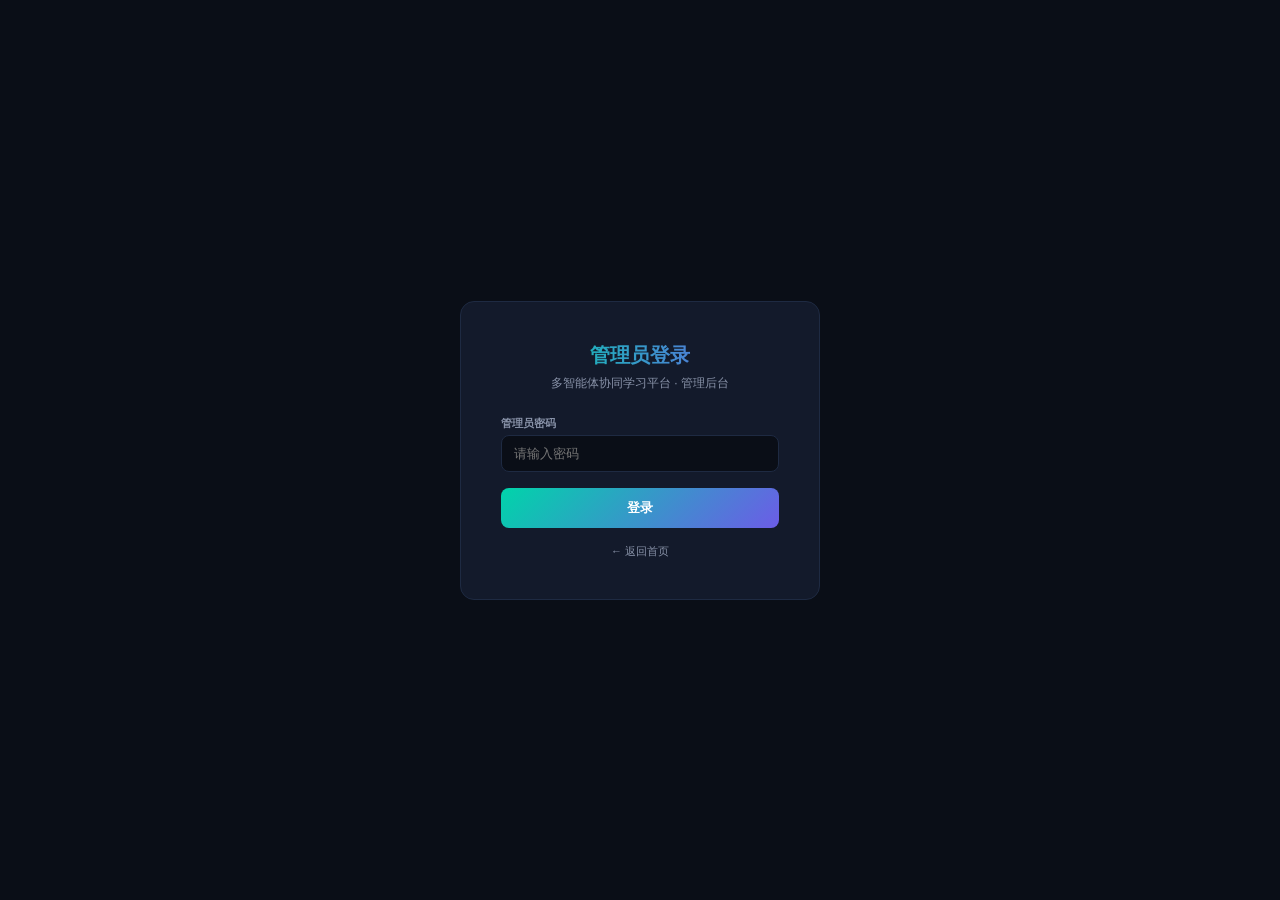
<file: static/admin_login.html>
<!DOCTYPE html>
<html lang="zh-CN">
<head>
<meta charset="UTF-8">
<meta name="viewport" content="width=device-width, initial-scale=1.0">
<title>管理员登录 - 多智能体协同学习平台</title>
<style>
*{margin:0;padding:0;box-sizing:border-box}
body{font-family:-apple-system,BlinkMacSystemFont,'Segoe UI','Microsoft YaHei',sans-serif;background:#0a0e17;color:#e8edf5;min-height:100vh;display:flex;align-items:center;justify-content:center}
.login-box{background:#131a2b;border:1px solid #1e2a42;border-radius:14px;padding:40px;width:360px;text-align:center}
.login-box h1{font-size:20px;margin-bottom:6px;background:linear-gradient(90deg,#00d4aa,#6c5ce7);-webkit-background-clip:text;-webkit-text-fill-color:transparent}
.login-box p{font-size:12px;color:#8892a8;margin-bottom:24px}
.form-group{margin-bottom:16px;text-align:left}
.form-group label{display:block;font-size:11px;color:#8892a8;margin-bottom:4px;font-weight:600}
.form-group input{width:100%;padding:10px 12px;background:#0a0e17;border:1px solid #1e2a42;border-radius:8px;color:#e8edf5;font-size:13px;outline:none;transition:border .2s}
.form-group input:focus{border-color:#00d4aa}
.btn{width:100%;padding:11px;border:none;border-radius:8px;font-size:13px;font-weight:700;cursor:pointer;background:linear-gradient(135deg,#00d4aa,#6c5ce7);color:#fff;transition:transform .2s}
.btn:hover{transform:translateY(-1px);box-shadow:0 4px 18px rgba(0,212,170,.3)}
.error{color:#ff6b6b;font-size:11px;margin-top:8px;display:none}
.back{display:inline-block;margin-top:16px;font-size:11px;color:#8892a8;text-decoration:none}
.back:hover{color:#00d4aa}
</style>
</head>
<body>
<div class="login-box">
  <h1>管理员登录</h1>
  <p>多智能体协同学习平台 · 管理后台</p>
  <div class="form-group">
    <label>管理员密码</label>
    <input type="password" id="pwdInput" placeholder="请输入密码" onkeydown="if(event.key==='Enter')doLogin()">
  </div>
  <button class="btn" onclick="doLogin()">登录</button>
  <div class="error" id="errMsg"></div>
  <a class="back" href="/">← 返回首页</a>
</div>
<script>
async function doLogin(){
  const pwd=document.getElementById('pwdInput').value;
  if(!pwd){document.getElementById('errMsg').style.display='block';document.getElementById('errMsg').textContent='请输入密码';return;}
  try{
    const r=await fetch('/api/admin/login',{method:'POST',headers:{'Content-Type':'application/json'},body:JSON.stringify({password:pwd})});
    if(r.ok){window.location.href='/admin';}
    else{const d=await r.json();document.getElementById('errMsg').style.display='block';document.getElementById('errMsg').textContent=d.detail||'密码错误';}
  }catch(e){document.getElementById('errMsg').style.display='block';document.getElementById('errMsg').textContent='网络错误';}
}
</script>
</body>
</html>
</file>
